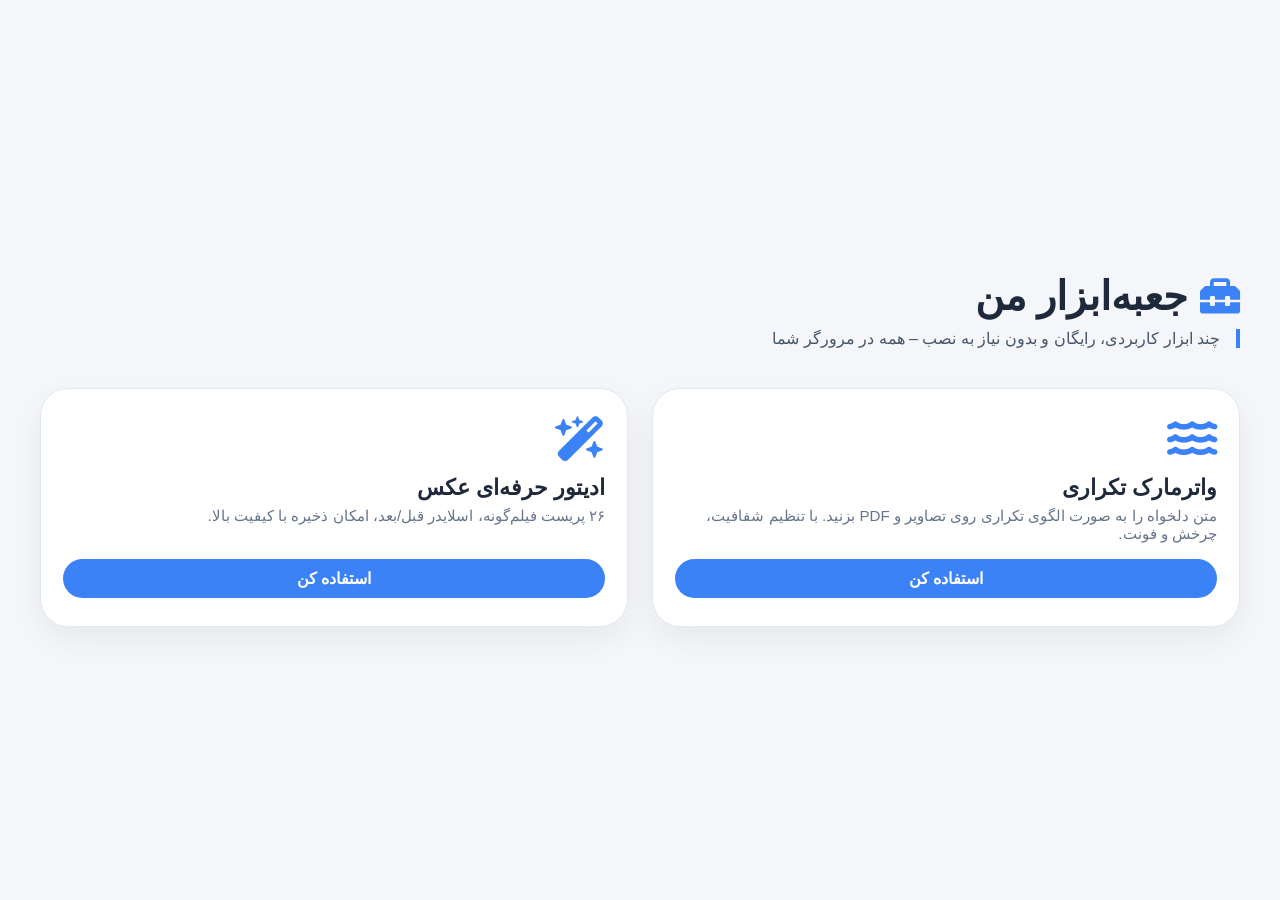
<file: index.html>
<!DOCTYPE html>
<html lang="fa" dir="rtl">
<head>
  <meta charset="UTF-8">
  <meta name="viewport" content="width=device-width, initial-scale=1.0">
  <title>مجموعه ابزارهای من</title>
  <!-- فونت و آیکون -->
  <link rel="stylesheet" href="https://cdnjs.cloudflare.com/ajax/libs/font-awesome/6.0.0-beta3/css/all.min.css">
  <style>
    * { margin: 0; padding: 0; box-sizing: border-box; }
    body {
      background: #f4f6fa;
      font-family: 'Segoe UI', Tahoma, sans-serif;
      padding: 30px 20px;
      min-height: 100vh;
      display: flex;
      justify-content: center;
      align-items: center;
    }
    .container {
      max-width: 1200px;
      width: 100%;
    }
    h1 {
      font-size: 2.5rem;
      color: #1e293b;
      margin-bottom: 10px;
      display: flex;
      align-items: center;
      gap: 12px;
    }
    h1 i { color: #3b82f6; }
    .sub {
      color: #475569;
      margin-bottom: 40px;
      border-right: 4px solid #3b82f6;
      padding-right: 16px;
    }
    .grid {
      display: grid;
      grid-template-columns: repeat(auto-fit, minmax(260px, 1fr));
      gap: 24px;
    }
    .card {
      background: white;
      border-radius: 28px;
      padding: 28px 22px;
      box-shadow: 0 12px 30px rgba(0,0,0,0.06);
      border: 1px solid #e2e8f0;
      transition: 0.3s;
      text-decoration: none;
      color: #1e293b;
      display: flex;
      flex-direction: column;
    }
    .card:hover {
      transform: translateY(-6px);
      box-shadow: 0 20px 40px rgba(0,0,0,0.1);
      border-color: #3b82f6;
    }
    .card i {
      font-size: 2.8rem;
      color: #3b82f6;
      margin-bottom: 12px;
    }
    .card h2 {
      font-size: 1.4rem;
      margin-bottom: 6px;
    }
    .card p {
      color: #64748b;
      font-size: 0.95rem;
      flex: 1;
    }
    .card .btn {
      margin-top: 16px;
      background: #3b82f6;
      color: white;
      border: none;
      padding: 10px 0;
      border-radius: 40px;
      font-weight: 600;
      cursor: pointer;
      transition: 0.2s;
      text-align: center;
    }
    .card .btn:hover {
      background: #2563eb;
    }
    @media (max-width: 600px) {
      h1 { font-size: 1.8rem; }
    }
  </style>
</head>
<body>
  <div class="container">
    <h1><i class="fas fa-toolbox"></i> جعبه‌ابزار من</h1>
    <div class="sub">چند ابزار کاربردی، رایگان و بدون نیاز به نصب – همه در مرورگر شما</div>
    <div class="grid">
      <!-- کارت واترمارک -->
      <a href="tools/watermark/index.html" class="card">
        <i class="fas fa-water"></i>
        <h2>واترمارک تکراری</h2>
        <p>متن دلخواه را به صورت الگوی تکراری روی تصاویر و PDF بزنید. با تنظیم شفافیت، چرخش و فونت.</p>
        <div class="btn">استفاده کن</div>
      </a>
      <!-- کارت ویرایشگر عکس -->
      <a href="tools/photo-editor/index.html" class="card">
        <i class="fas fa-wand-magic-sparkles"></i>
        <h2>ادیتور حرفه‌ای عکس</h2>
        <p>۲۶ پریست فیلم‌گونه، اسلایدر قبل/بعد، امکان ذخیره با کیفیت بالا.</p>
        <div class="btn">استفاده کن</div>
      </a>
      <!-- کارت‌های بعدی را همین‌طور اضافه کن -->
    </div>
  </div>
</body>
</html>
</file>
